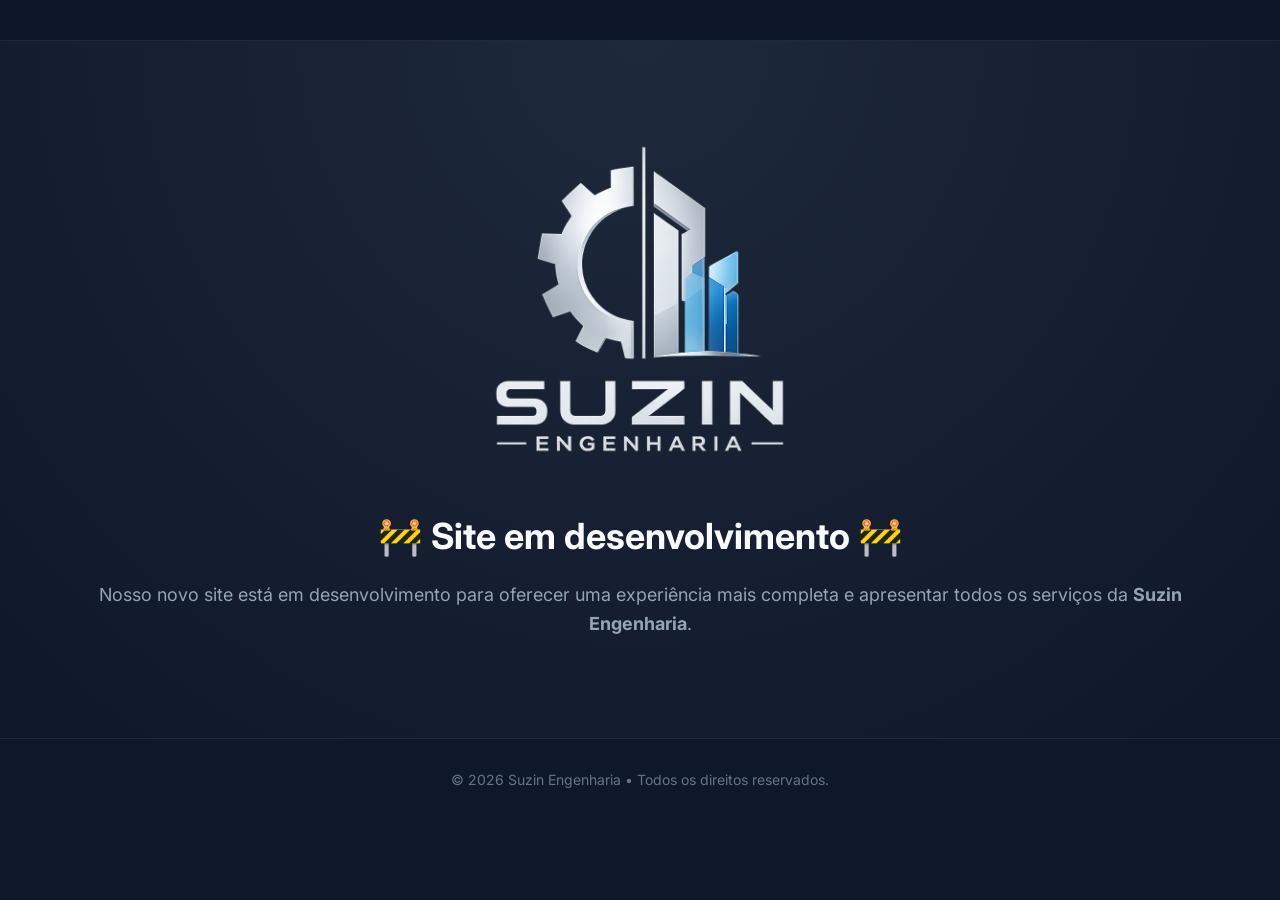
<file: index.html>
<!DOCTYPE html>
<html lang="pt-BR">

<head>
    <meta charset="UTF-8">
    <meta name="viewport" content="width=device-width, initial-scale=1.0">
    
    <link rel="icon" type="image/png" href="assets/img/favicon.png">
    <title>Suzin Engenharia</title>

    <link rel="stylesheet" href="assets/css/style.css">

    <link rel="preconnect" href="https://fonts.googleapis.com">
    <link rel="preconnect" href="https://fonts.gstatic.com" crossorigin>
    <link href="https://fonts.googleapis.com/css2?family=Inter:wght@300;400;600;700&display=swap" rel="stylesheet">
</head>

<body>

    <header class="header">
        <div class="container">

        </div>
    </header>

    <section class="hero">

        <div class="container">

            <img class="hero-logo"
             src="assets/img/logo.png"
             alt="Suzin Engenharia">
            
            <h2>🚧 Site em desenvolvimento 🚧</h2>

            <p>
                Nosso novo site está em desenvolvimento para oferecer uma experiência mais completa
                e apresentar todos os serviços da <strong>Suzin Engenharia</strong>.
            </p>


        </div>

    </section>

    <footer class="footer">
        <div class="container">

            <p>
                © 2026 Suzin Engenharia • Todos os direitos reservados.
            </p>

        </div>
    </footer>

</body>

</html>
</file>
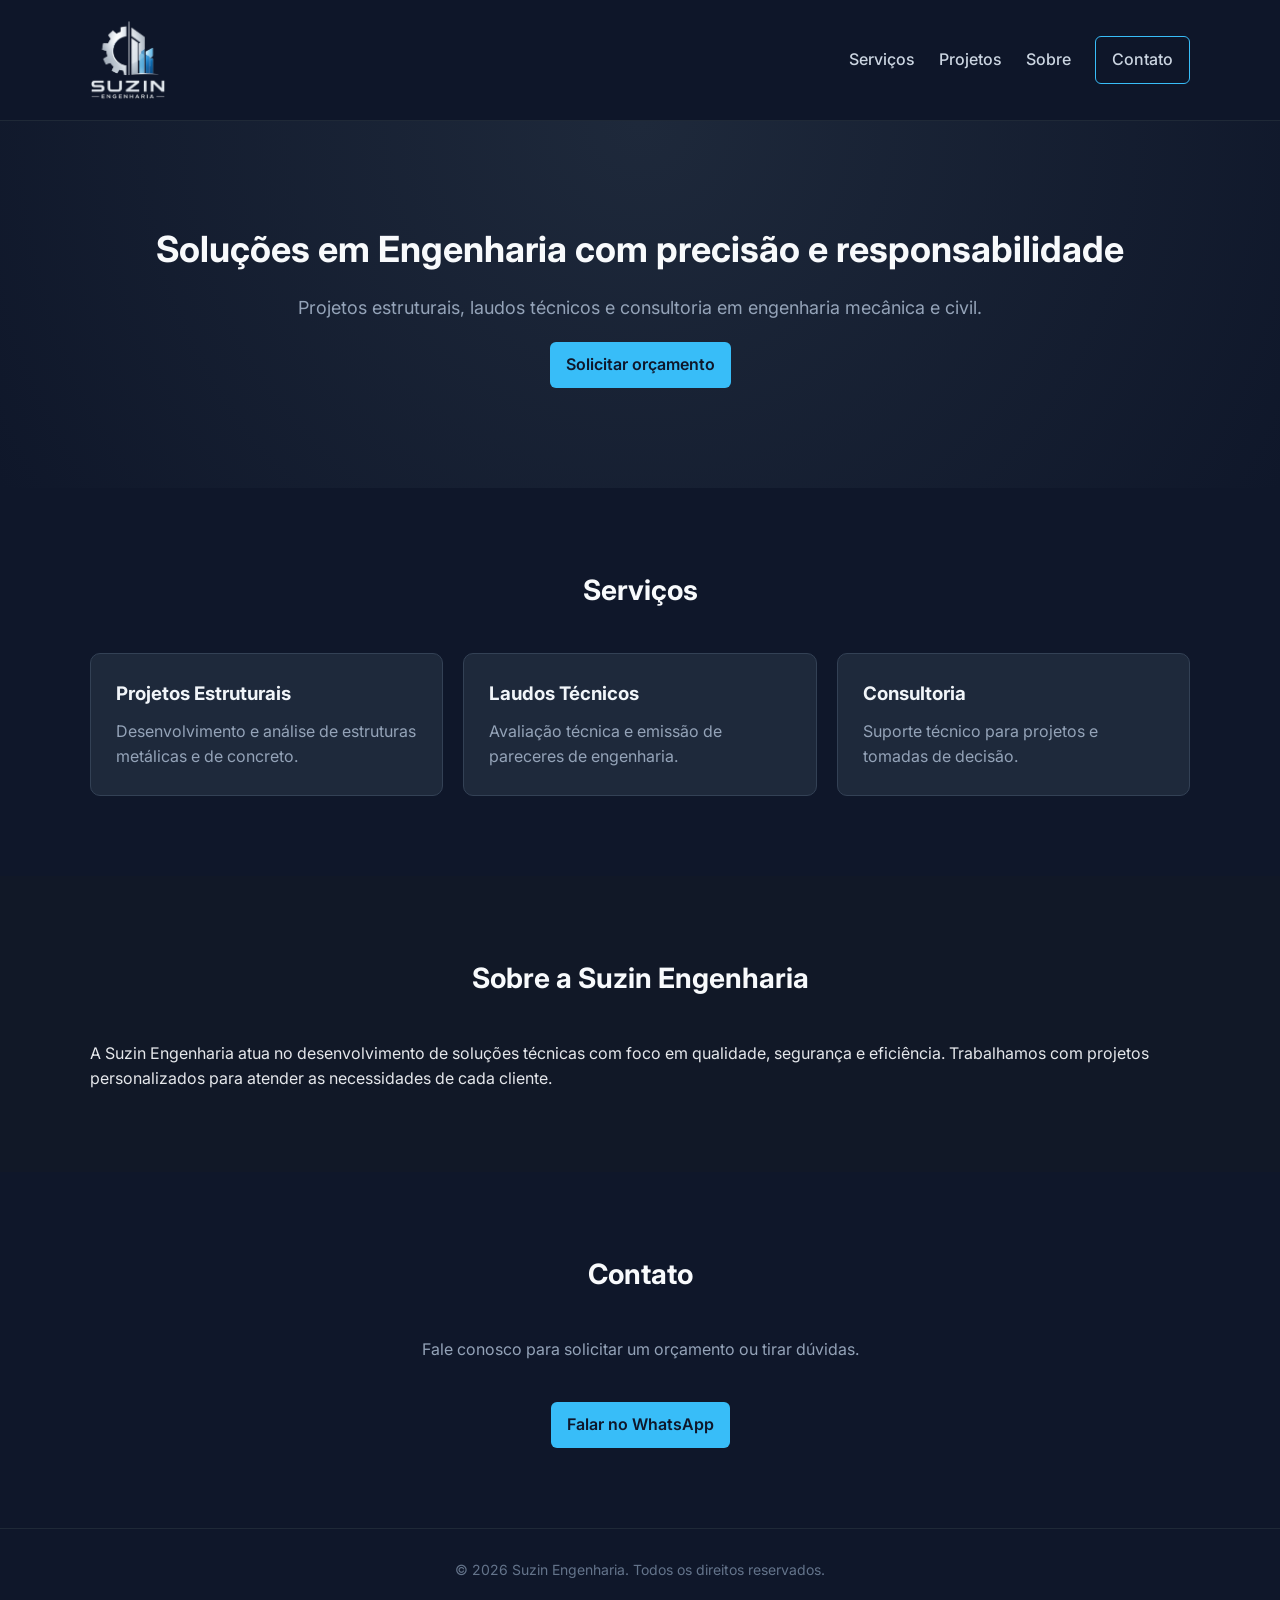
<file: index2.html>
<!DOCTYPE html>
<html lang="pt-BR">
<head>
  <meta charset="UTF-8" />
  <meta name="viewport" content="width=device-width, initial-scale=1.0"/>
  <title>Suzin Engenharia</title>

  <link rel="stylesheet" href="assets/css/style.css">

  <!-- Fonte profissional -->
  <link rel="preconnect" href="https://fonts.googleapis.com">
  <link rel="preconnect" href="https://fonts.gstatic.com" crossorigin>
  <link href="https://fonts.googleapis.com/css2?family=Inter:wght@300;400;600;700&display=swap" rel="stylesheet">
</head>

<body>

  <!-- HEADER -->
  <header class="header">
    <div class="container">
      <a href="#" class="logo">
        <img src="assets/img/logo.png" alt="Suzin Engenharia">
      </a>

      <nav class="nav">
        <a href="#servicos">Serviços</a>
        <a href="#projetos">Projetos</a>
        <a href="#sobre">Sobre</a>
        <a href="#contato" class="btn">Contato</a>
      </nav>
    </div>
  </header>

  <!-- HERO -->
  <section class="hero">
    <div class="container">
      <h2>Soluções em Engenharia com precisão e responsabilidade</h2>
      <p>Projetos estruturais, laudos técnicos e consultoria em engenharia mecânica e civil.</p>

      <a href="#contato" class="btn-primary">Solicitar orçamento</a>
    </div>
  </section>

  <!-- SERVIÇOS -->
  <section id="servicos" class="section">
    <div class="container">
      <h2 class="section-title">Serviços</h2>

      <div class="grid">
        <div class="card">
          <h3>Projetos Estruturais</h3>
          <p>Desenvolvimento e análise de estruturas metálicas e de concreto.</p>
        </div>

        <div class="card">
          <h3>Laudos Técnicos</h3>
          <p>Avaliação técnica e emissão de pareceres de engenharia.</p>
        </div>

        <div class="card">
          <h3>Consultoria</h3>
          <p>Suporte técnico para projetos e tomadas de decisão.</p>
        </div>
      </div>
    </div>
  </section>

  <!-- SOBRE -->
  <section id="sobre" class="section dark">
    <div class="container">
      <h2 class="section-title">Sobre a Suzin Engenharia</h2>
      <p>
        A Suzin Engenharia atua no desenvolvimento de soluções técnicas com foco em qualidade,
        segurança e eficiência. Trabalhamos com projetos personalizados para atender as necessidades
        de cada cliente.
      </p>
    </div>
  </section>

  <!-- CONTATO -->
  <section id="contato" class="section">
    <div class="container">
      <h2 class="section-title">Contato</h2>

      <p>Fale conosco para solicitar um orçamento ou tirar dúvidas.</p>

      <a class="btn-primary"
         href="https://wa.me/5554999999999"
         target="_blank">
        Falar no WhatsApp
      </a>
    </div>
  </section>

  <!-- FOOTER -->
  <footer class="footer">
    <div class="container">
      <p>© 2026 Suzin Engenharia. Todos os direitos reservados.</p>
    </div>
  </footer>

</body>
</html>
</file>
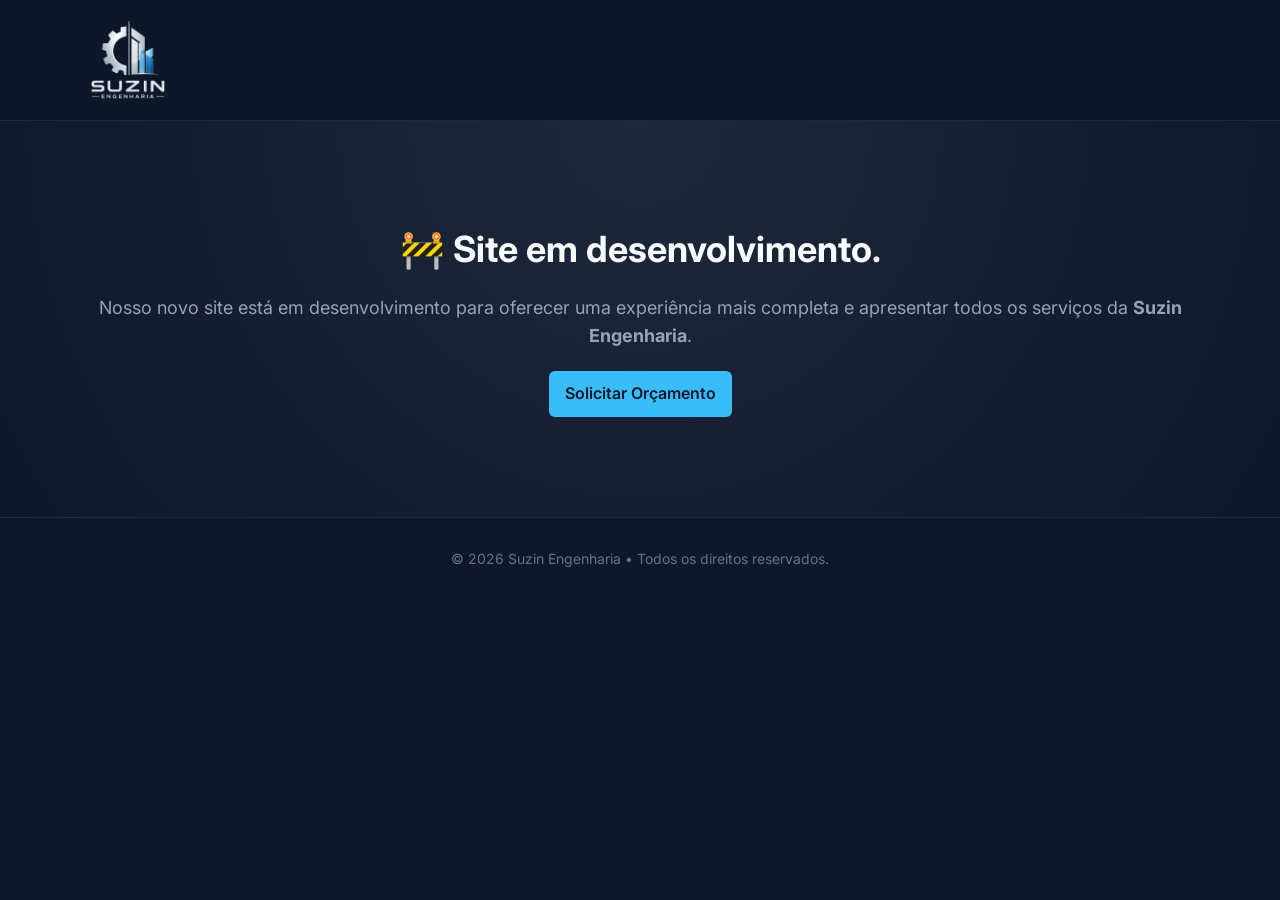
<file: index3.html>
<!DOCTYPE html>
<html lang="pt-BR">

<head>
    <meta charset="UTF-8">
    <meta name="viewport" content="width=device-width, initial-scale=1.0">

    <title>Suzin Engenharia</title>

    <link rel="stylesheet" href="assets/css/style.css">

    <link rel="preconnect" href="https://fonts.googleapis.com">
    <link rel="preconnect" href="https://fonts.gstatic.com" crossorigin>
    <link href="https://fonts.googleapis.com/css2?family=Inter:wght@300;400;600;700&display=swap" rel="stylesheet">
</head>

<body>

    <header class="header">
        <div class="container">

            <a href="#" class="logo">
                <img src="assets/img/logo.png" alt="Suzin Engenharia">
            </a>

        </div>
    </header>

    <section class="hero">

        <div class="container">

            <h2>🚧 Site em desenvolvimento.</h2>

            <p>
                Nosso novo site está em desenvolvimento para oferecer uma experiência mais completa
                e apresentar todos os serviços da <strong>Suzin Engenharia</strong>.
            </p>

            <a class="btn-primary" href="https://wa.me/5554999999999">
                Solicitar Orçamento
            </a>

        </div>

    </section>

    <footer class="footer">
        <div class="container">

            <p>
                © 2026 Suzin Engenharia • Todos os direitos reservados.
            </p>

        </div>
    </footer>

</body>

</html>
</file>
<file: assets/css/style.css>
* {
  margin: 0;
  padding: 0;
  box-sizing: border-box;
  font-family: 'Inter', sans-serif;
}

body {
  background: #0f172a; /* azul bem escuro engenharia */
  color: #e5e7eb;
  line-height: 1.6;
}

/* CONTAINER */
.container {
  width: 90%;
  max-width: 1100px;
  margin: 0 auto;
}

/* HEADER */
.header {
  background: rgba(15, 23, 42, 0.95);
  border-bottom: 1px solid #1f2937;
  padding: 20px 0;
  position: sticky;
  top: 0;
  backdrop-filter: blur(10px);
}

.header .container {
  display: flex;
  justify-content: space-between;
  align-items: center;
}

.logo img {
    height: 80px;
    width: auto;
    display: block;
}

.nav a {
  margin-left: 20px;
  text-decoration: none;
  color: #cbd5e1;
  font-weight: 500;
  transition: 0.3s;
}

.nav a:hover {
  color: #38bdf8;
}

/* BOTÕES */
.btn, .btn-primary {
  padding: 10px 16px;
  border-radius: 6px;
  font-weight: 600;
  text-decoration: none;
  display: inline-block;
  transition: 0.3s;
}

.btn {
  border: 1px solid #38bdf8;
  color: #38bdf8;
}

.btn:hover {
  background: #38bdf8;
  color: #0f172a;
}

.btn-primary {
  margin-top: 20px;
  background: #38bdf8;
  color: #0f172a;
}

.btn-primary:hover {
  background: #0ea5e9;
}

/* HERO */
.hero-logo{
    width: 100%;
    max-width: 300px;
    height: auto;
    display: block;
    margin: 0 auto 50px;
}
.hero {
  padding: 100px 0;
  text-align: center;
  background: radial-gradient(circle at top, #1e293b, #0f172a);
}

.hero h2 {
  font-size: 36px;
  margin-bottom: 15px;
  color: #f8fafc;
}
.hero p {
  color: #94a3b8;
  font-size: 18px;
}

/* SEÇÕES */
.section {
  padding: 80px 0;
}

.section-title {
  font-size: 28px;
  margin-bottom: 40px;
  text-align: center;
  color: #f8fafc;
}

.dark {
  background: #111827;
}

/* GRID SERVIÇOS */
.grid {
  display: grid;
  grid-template-columns: repeat(auto-fit, minmax(250px, 1fr));
  gap: 20px;
}

/* CARDS */
.card {
  background: #1e293b;
  padding: 25px;
  border-radius: 10px;
  border: 1px solid #334155;
  transition: 0.3s;
}

.card:hover {
  transform: translateY(-5px);
  border-color: #38bdf8;
}

.card h3 {
  margin-bottom: 10px;
  color: #f1f5f9;
}

.card p {
  color: #94a3b8;
}

/* CONTATO */
#contato {
  text-align: center;
}

#contato p {
  color: #94a3b8;
  margin-bottom: 20px;
}

/* FOOTER */
.footer {
  padding: 30px 0;
  text-align: center;
  border-top: 1px solid #1f2937;
  color: #64748b;
  font-size: 14px;
}
</file>
